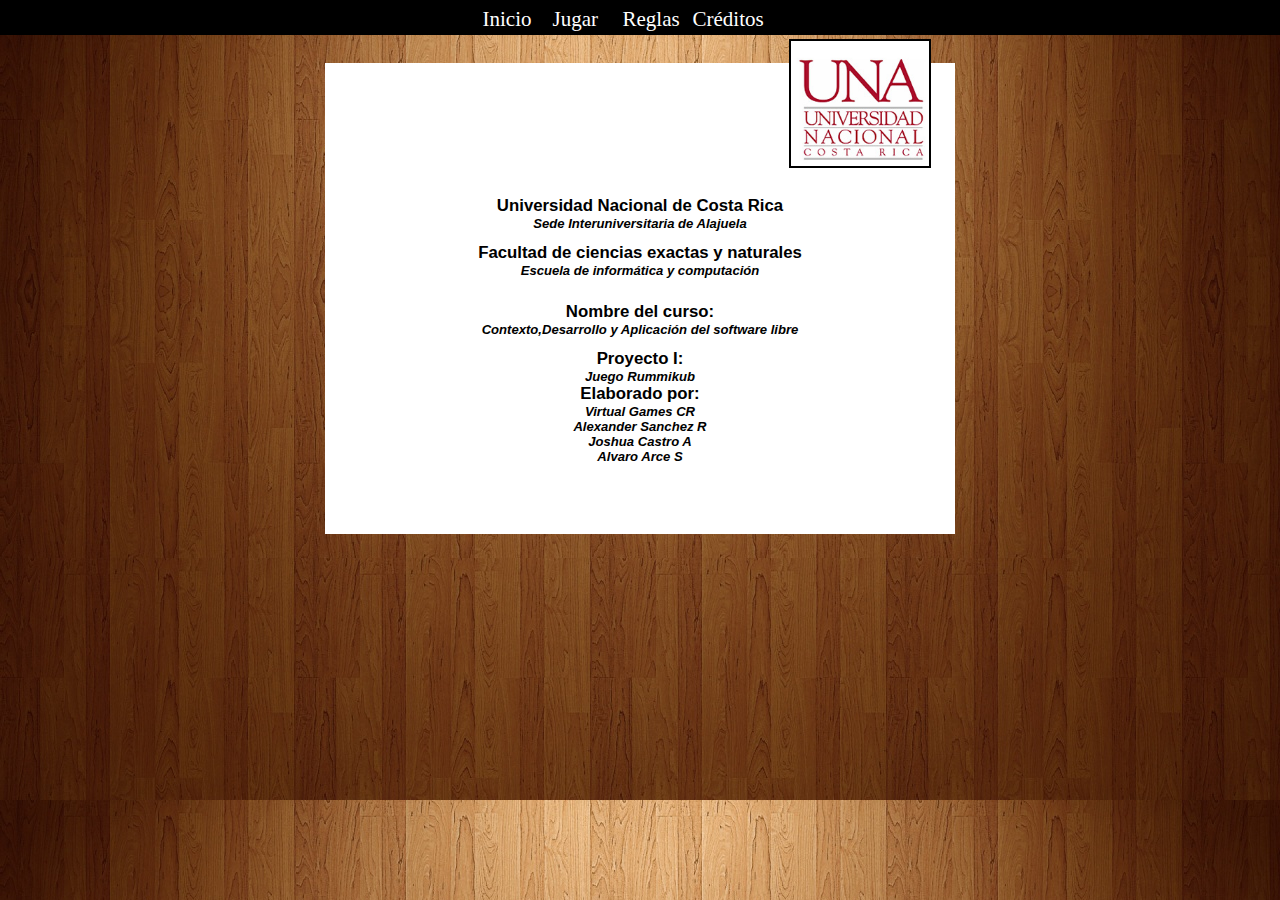
<file: public_html/Creditos.html>
<!DOCTYPE html>
<html>
    <head>
        <title>Créditos del Juego</title>
        <meta charset="UTF-8">
        <link rel="stylesheet" type="text/css" href="Interfaz.css"/>
    </head>
    <body style="background:url(Imagenes/fondoTabla.jpg)">
        
        <nav id="menu">
            <ul>
                <li> <a href="index.html" title="Regresar a Inicio">Inicio</a> </li>
                <li> <a href="Rummikub.html" title="Iniciar una partida">Jugar</a> </li>
                <li> <a href="Reglas.html" title="Reglas del Juego">Reglas</a> </li>
                <li> <a href="Creditos.html" title="Créditos">Créditos</a> </li>
            </ul>
        </nav>
        <div class="creditos">
            <div class="logoUNA"></div>
            <div class="portada">
                <h2>Universidad  Nacional de Costa Rica</h2> 
                <h3>Sede Interuniversitaria de Alajuela</h3> <br />
                <h2>Facultad de ciencias exactas y naturales</h2>
                <h3>Escuela de informática y computación</h3><br />
                <br/>
                <h2>Nombre del curso:</h2>
                <h3>Contexto,Desarrollo y Aplicaci&oacute;n del software libre</h3>
                <br/>
                <h2>Proyecto I:</h2>
                <h3>Juego Rummikub</h3>
     
                <h2>Elaborado por:</h2>
                <h3>Virtual Games CR </h3>
				<h3>Alexander Sanchez R </h3>
                <h3>Joshua Castro A </h3>
				<h3>Alvaro Arce S </h3>
            </div>
        </div>
    </body>
</html>
</file>
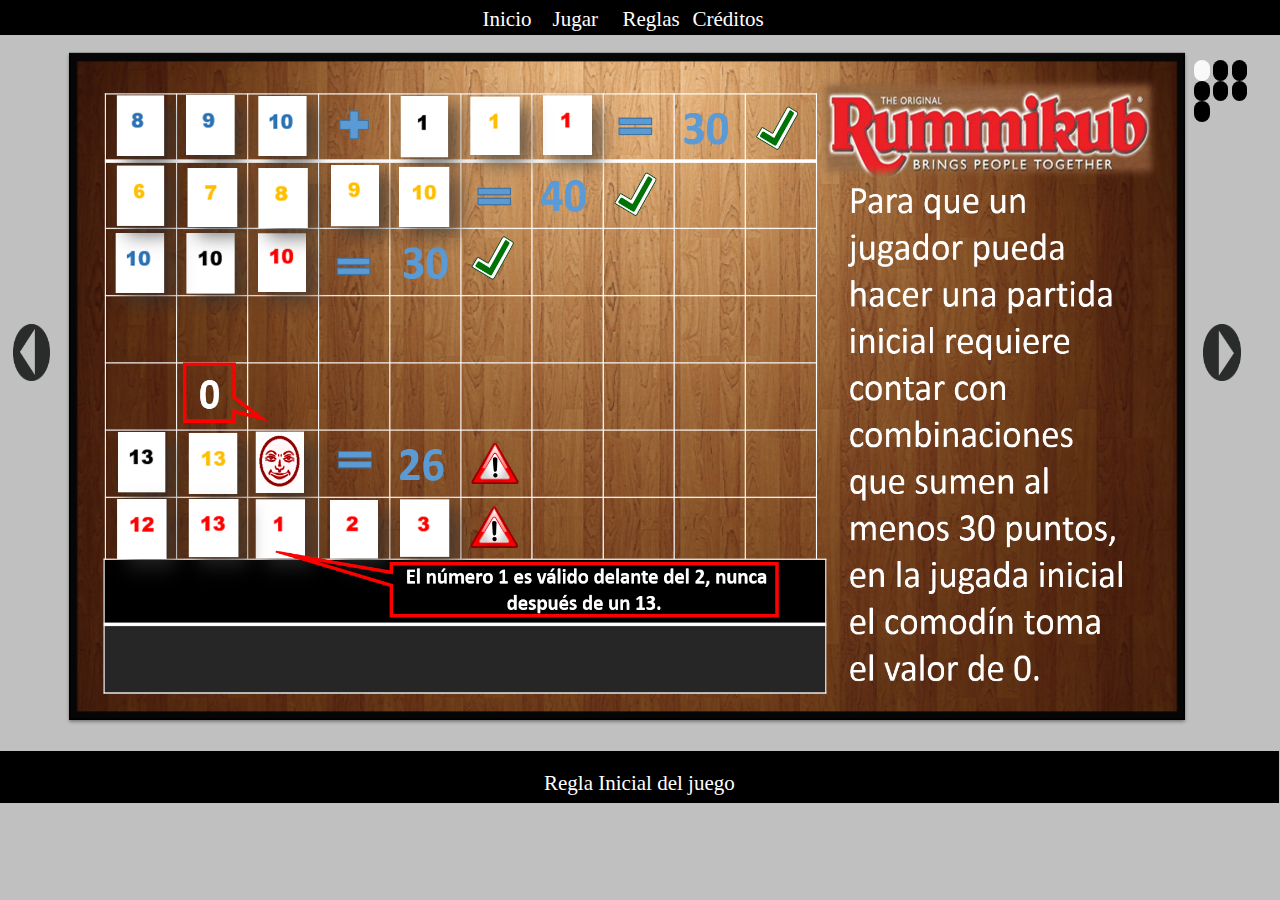
<file: public_html/reglas.html>
<!DOCTYPE html>
<html>
    <head>
        <title>Reglas del Juego</title>
        <meta charset="UTF-8">
        <meta name="viewport" content="width=device-width, initial-scale=1.0">
        <link href="Interfaz.css" rel="stylesheet" type="text/css" />
        <script type="text/javascript">

        

        var nrImg = 7;  //numero de imagenes 
        var IntSeconds = 15;     //segundos para pasar de imagen

        function Load()
        {
            nrShown = 0;    //imagen visible
            Vect = new Array(nrImg + 10);
            Vect[0] = document.getElementById("Img1");
            Vect[0].style.visibility = "visible";
            document.getElementById("S" + 0).style.visibility = "visible";
            for (var i = 1; i < nrImg; i++)
            {
                Vect[i] = document.getElementById("Img" + (i + 1));
                document.getElementById("S" + i).style.visibility = "visible";
            }

            document.getElementById("S" + 0).style.backgroundColor = "rgba(255, 255, 255, 0.90)";
            document.getElementById("SP" + nrShown).style.visibility = "visible";
            mytime = setInterval(Timer, IntSeconds * 1000);
        }
        //funcion para el lapso de tiempo
        function Timer()
        {
            nrShown++;
            if (nrShown === nrImg)
                nrShown = 0;
            Effect();
        }
        //funcion para pasar de imagen
        function next()
        {
            nrShown++;
            if (nrShown === nrImg)
                nrShown = 0;
            Effect();

            clearInterval(mytime);
            mytime = setInterval(Timer, IntSeconds * 1000);
        }
        //funcion para regresar a la imagen anterior
        function prev()
        {
            nrShown--;
            if (nrShown === -1)
                nrShown = nrImg -1;
            Effect();

            clearInterval(mytime);
            mytime = setInterval(Timer, IntSeconds * 1000);
        }
        //funcion que cambia la imagen
        function Effect()
        {
            for (var i = 0; i < nrImg; i++)
            {
                Vect[i].style.opacity = "0";   //añade el efecto 
                Vect[i].style.visibility = "hidden";

                document.getElementById("S" + i).style.backgroundColor = "rgba(0, 0, 0, 0.70)";
                document.getElementById("SP" + i).style.visibility = "hidden";
            }
            Vect[nrShown].style.opacity = "1";
            Vect[nrShown].style.visibility = "visible";
            document.getElementById("S" + nrShown).style.backgroundColor = "rgba(255, 255, 255, 0.90)";
            document.getElementById("SP" + nrShown).style.visibility = "visible";
        }

    </script>
</head>
<body style="background-color: silver" onload="Load()">
          <nav id="menu">
            <ul>
                <li> <a href="index.html" title="Regresar a Inicio">Inicio</a> </li>
                <li> <a href="Rummikub.html" title="Iniciar una partida">Jugar</a> </li>
                <li> <a href="Reglas.html" title="Reglas del Juego">Reglas</a> </li>
                <li> <a href="Creditos.html" title="Créditos">Créditos</a> </li>
            </ul>
        </nav>
    <div id="slider">
        <div id="imgs">
            <!-- Etiquetas de imagenes -->
            <img id="Img1" src="Imagenes/regla1.png"/>
            <img id="Img2" src="Imagenes/regla2.png"/>
            <img id="Img3" src="Imagenes/regla3.png"/>
            <img id="Img4" src="Imagenes/regla4.png"/>
            <img id="Img5" src="Imagenes/regla5.png"/>
            <img id="Img6" src="Imagenes/regla6.png"/>
            <img id="Img7" src="Imagenes/regla7.png"/>
        </div>
        <!--Botones izquierda y derecha, info y punto siguiente-->
        <div id="Snav">
            <!-- Punto de imagen actual -->
            <div id="SnavUp">
                <div id="Scircles">
                    <ul>
                        <!-- Secuencia de puntos -->
                        <li id="S0"></li>
                        <li id="S1"></li>
                        <li id="S2"></li>
                        <li id="S3"></li>
                        <li id="S4"></li>
                        <li id="S5"></li>
                        <li id="S6"></li>
                    </ul>
                </div>
            </div>
            <!-- Boton derecha y izquierda -->
            <div id="SnavMiddle">
                <img id="Sleft" src="Imagenes/izq.png" onclick="prev()"/>
                <img id="Sright" src="Imagenes/der.png" onclick="next()"/>
            </div>
            <!-- Informacion de cada imagen -->
            <div id="SnavBottom">
                <!-- Etiquetas de imagenes-->
                <p id="SP0">Regla Inicial del juego</p>
                <p id="SP1">Solicitar nueva ficha</p>
                <p id="SP2">Comodín</p>
                <p id="SP3">Movimientos</p>
                <p id="SP4">Movimientos</p>
                <p id="SP5">Movimientos</p>
                <p id="SP6">Ganador de la Partida</p>
            </div>
        </div>
    </div>
</body>
</html>
</file>
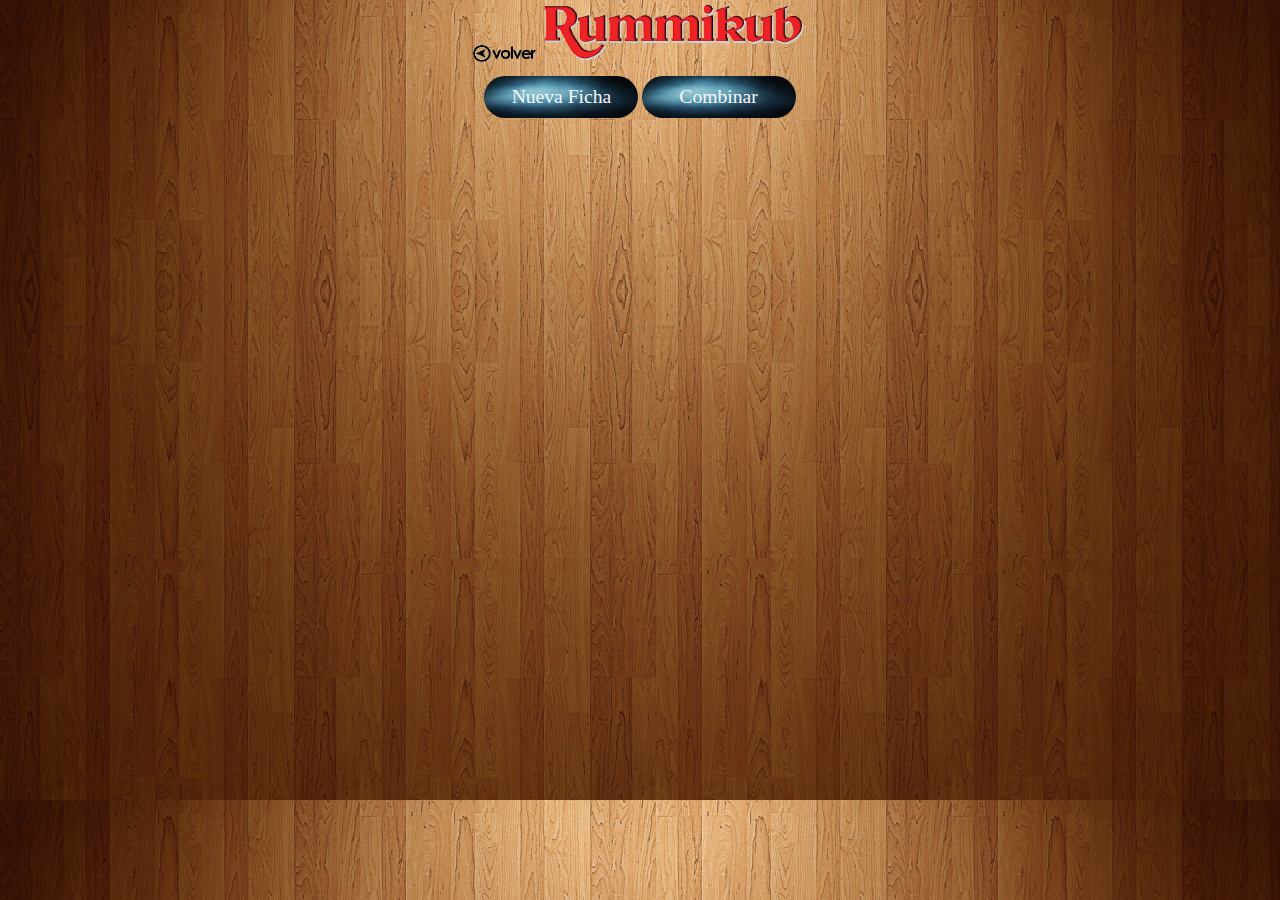
<file: public_html/Rummikub.html>
<!DOCTYPE html>
<html>
    <head>
        <title>Rummikub</title>
        <meta charset="UTF-8">
        <meta name="viewport" content="widtd=device-widtd, initial-scale=1.0">
        <link rel="stylesheet" type="text/css" href="Interfaz.css"/>
        <script type="text/javascript" src="Métodos.js"></script>
    </head>
    <body style="background-image: url(Imagenes/fondoTabla.jpg)">
        <form name="formulario1">
            <center>
                <a href="index.html"><img src="Imagenes/volver.png"></a>
                <a><img src="Imagenes/Rummi_1.png"></a>
            </center>
            <table id="tabla1">
                <tr>
                    <td onclick="movimientos1(this)" id="td1">

                    </td>
                    <td onclick="movimientos1(this)" id="td2">

                    </td>
                    <td onclick="movimientos1(this)" id="td3">
  
                    </td>
                    <td onclick="movimientos1(this)" id="td4">

                    </td>
                    <td onclick="movimientos1(this)" id="td5">

                    </td>
                    <td onclick="movimientos1(this)" id="td6">

                    </td>
                    <td onclick="movimientos1(this)" id="td7">

                    </td>
                    <td onclick="movimientos1(this)" id="td8">

                    </td>
                    <td onclick="movimientos1(this)" id="td9">

                    </td>
                    <td onclick="movimientos1(this)" id="td10">

                    </td>
                    <td onclick="movimientos1(this)" id="td11">

                    </td>
                    <td onclick="movimientos1(this)" id="td12">

                    </td>
                    <td onclick="movimientos1(this)" id="td13">

                    </td>
                    <td onclick="movimientos1(this)" id="td14">

                    </td>
                    <td onclick="movimientos1(this)" id="td15">

                    </td>
                    <td onclick="movimientos1(this)" id="td16">

                    </td>
                    <td onclick="movimientos1(this)" id="td17">

                    </td>
                    <td onclick="movimientos1(this)" id="td18">

                    </td>
                    <td onclick="movimientos1(this)" id="td19">

                    </td>
                    <td onclick="movimientos1(this)" id="td20">

                    </td>
                    <td onclick="movimientos1(this)" id="td21">

                    </td>
                    <td onclick="movimientos1(this)" id="td22">

                    </td>
                    <td onclick="movimientos1(this)" id="td23">

                    </td>
                    <td onclick="movimientos1(this)" id="td24">

                    </td>
                    <td onclick="movimientos1(this)" id="td25">

                    </td>
                    <td onclick="movimientos1(this)" id="td26">

                    </td>
                </tr>
                <tr>
                    <td onclick="movimientos1(this)" id="td27">

                    </td>
                    <td onclick="movimientos1(this)" id="td28">

                    </td>
                    <td onclick="movimientos1(this)" id="td29">

                    </td>
                    <td onclick="movimientos1(this)" id="td30">

                    </td>
                    <td onclick="movimientos1(this)" id="td31">

                    </td>
                    <td onclick="movimientos1(this)" id="td32">

                    </td>
                    <td onclick="movimientos1(this)" id="td33">

                    </td>
                    <td onclick="movimientos1(this)" id="td34">

                    </td>
                    <td onclick="movimientos1(this)" id="td35"> 

                    </td>
                    <td onclick="movimientos1(this)" id="td36">

                    </td>
                    <td onclick="movimientos1(this)" id="td37">

                    </td>
                    <td onclick="movimientos1(this)" id="td38">

                    </td >
                    <td onclick="movimientos1(this)" id="td39">

                    </td>
                    <td onclick="movimientos1(this)" id="td40">

                    </td>
                    <td onclick="movimientos1(this)" id="td41">

                    </td>
                    <td onclick="movimientos1(this)" id="td42">

                    </td>
                    <td onclick="movimientos1(this)" id="td43">
 
                    </td>
                    <td onclick="movimientos1(this)" id="td44">
    
                    </td>
                    <td onclick="movimientos1(this)" id="td45">

                    </td>
                    <td onclick="movimientos1(this)" id="td46">

                    </td>
                    <td onclick="movimientos1(this)" id="td47">

                    </td>
                    <td onclick="movimientos1(this)" id="td48">

                    </td>
                    <td onclick="movimientos1(this)" id="td49">

                    </td>
                    <td onclick="movimientos1(this)" id="td50">

                    </td>
                    <td onclick="movimientos1(this)" id="td51">

                    </td>
                    <td onclick="movimientos1(this)" id="td52">

                    </td>
                </tr>
                <tr>    
                    <td onclick="movimientos1(this)" id="td53">

                    </td>
                    <td onclick="movimientos1(this)" id="td54">

                    </td>
                    <td onclick="movimientos1(this)" id="td55">

                    </td>
                    <td onclick="movimientos1(this)" id="td56">

                    </td>
                    <td onclick="movimientos1(this)" id="td57">

                    </td>
                    <td onclick="movimientos1(this)" id="td58">

                    </td>
                    <td onclick="movimientos1(this)" id="td59">

                    </td>
                    <td onclick="movimientos1(this)" id="td60">

                    </td>
                    <td onclick="movimientos1(this)" id="td61">

                    </td>
                    <td onclick="movimientos1(this)" id="td62">

                    </td>
                    <td onclick="movimientos1(this)" id="td63">
   
                    </td>
                    <td onclick="movimientos1(this)" id="td64">

                    </td>
                    <td onclick="movimientos1(this)" id="td65">

                    </td>
                    <td onclick="movimientos1(this)" id="td66">

                    </td>
                    <td onclick="movimientos1(this)" id="td67">
      
                    </td>
                    <td onclick="movimientos1(this)" id="td68">

                    </td>
                    <td onclick="movimientos1(this)" id="td69">

                    </td>
                    <td onclick="movimientos1(this)" id="td70">

                    </td>
                    <td onclick="movimientos1(this)" id="td71">
      
                    </td>
                    <td onclick="movimientos1(this)" id="td72">

                    </td>
                    <td onclick="movimientos1(this)" id="td73">

                    </td>
                    <td onclick="movimientos1(this)" id="td74">

                    </td>
                    <td onclick="movimientos1(this)" id="td75">

                    </td>
                    <td onclick="movimientos1(this)" id="td76">

                    </td>
                    <td onclick="movimientos1(this)" id="td77">

                    </td>
                    <td onclick="movimientos1(this)" id="td78">

                    </td>
                </tr>
                <tr>
                    <td onclick="movimientos1(this)" id="td79">

                    </td>
                    <td onclick="movimientos1(this)" id="td80">

                    </td>
                    <td onclick="movimientos1(this)" id="td81">

                    </td>
                    <td onclick="movimientos1(this)" id="td82">
                        
                    </td>
                    <td onclick="movimientos1(this)" id="td83">

                    </td>
                    <td onclick="movimientos1(this)" id="td84">

                    </td>
                    <td onclick="movimientos1(this)" id="td85">

                    </td>
                    <td onclick="movimientos1(this)" id="td86">

                    </td>
                    <td onclick="movimientos1(this)" id="td87">

                    </td>
                    <td onclick="movimientos1(this)" id="td88">

                    </td>
                    <td onclick="movimientos1(this)" id="td89">
                        
                    </td>
                    <td onclick="movimientos1(this)" id="td90">
                        
                    </td>
                    <td onclick="movimientos1(this)" id="td91">
                        
                    </td>
                    <td onclick="movimientos1(this)" id="td92">
                        
                    </td>
                    <td onclick="movimientos1(this)" id="td93">
                        
                    </td>
                    <td onclick="movimientos1(this)" id="td94">
                        
                    </td>
                    <td onclick="movimientos1(this)" id="td95">
                        
                    </td>
                    <td onclick="movimientos1(this)" id="td96">
                        
                    </td>
                    <td onclick="movimientos1(this)" id="td97">
                        
                    </td>
                    <td onclick="movimientos1(this)" id="td98">
                        
                    </td>
                    <td onclick="movimientos1(this)" id="td99">
                        
                    </td>
                    <td onclick="movimientos1(this)" id="td100">
                        
                    </td>
                    <td onclick="movimientos1(this)" id="td101">
                        
                    </td>
                    <td onclick="movimientos1(this)" id="td102">
                        
                    </td>
                    <td onclick="movimientos1(this)" id="td103">
                        
                    </td>
                    <td onclick="movimientos1(this)" id="td104">
                        
                    </td>
                </tr>
                <tr>
                    <td onclick="movimientos1(this)" id="td105">
                        
                    </td>
                    <td onclick="movimientos1(this)" id="td106">
                        
                    </td>
                    <td onclick="movimientos1(this)" id="td107">
                        
                    </td>
                    <td onclick="movimientos1(this)" id="td108">
                        
                    </td>
                    <td onclick="movimientos1(this)" id="td109">

                    </td>
                    <td onclick="movimientos1(this)" id="td110">

                    </td>
                    <td onclick="movimientos1(this)" id="td111">

                    </td>
                    <td onclick="movimientos1(this)" id="td112">

                    </td>
                    <td onclick="movimientos1(this)" id="td113">

                    </td>
                    <td onclick="movimientos1(this)" id="td114">

                    </td>
                     <td onclick="movimientos1(this)" id="td115">
                        
                    </td>
                    <td onclick="movimientos1(this)" id="td116">
                        
                    </td>
                    <td onclick="movimientos1(this)" id="td117">
                        
                    </td>
                    <td onclick="movimientos1(this)" id="td118">
                        
                    </td>
                    <td onclick="movimientos1(this)" id="td119">
                        
                    </td>
                    <td onclick="movimientos1(this)" id="td120">
                        
                    </td>
                    <td onclick="movimientos1(this)" id="td121">
                        
                    </td>
                    <td onclick="movimientos1(this)" id="td122">
                        
                    </td>
                    <td onclick="movimientos1(this)" id="td123">
                        
                    </td>
                    <td onclick="movimientos1(this)" id="td124">
                        
                    </td>
                    <td onclick="movimientos1(this)" id="td125">
                        
                    </td>
                    <td onclick="movimientos1(this)" id="td126">
                        
                    </td>
                    <td onclick="movimientos1(this)" id="td127">
                        
                    </td>
                    <td onclick="movimientos1(this)" id="td128">
                        
                    </td>
                    <td onclick="movimientos1(this)" id="td129">
                        
                    </td>
                    <td onclick="movimientos1(this)" id="td130">
                        
                    </td>
                </tr>
                <tr>
                    <td onclick="movimientos1(this)" id="td131">
                        
                    </td>
                    <td onclick="movimientos1(this)" id="td132">
                        
                    </td>
                    <td onclick="movimientos1(this)" id="td133">
                        
                    </td>
                    <td onclick="movimientos1(this)" id="td134">
                        
                    </td>
                    <td onclick="movimientos1(this)" id="td135">

                    </td>
                    <td onclick="movimientos1(this)" id="td136">

                    </td>
                    <td onclick="movimientos1(this)" id="td137">

                    </td>
                    <td onclick="movimientos1(this)" id="td138">

                    </td>
                    <td onclick="movimientos1(this)" id="td139">

                    </td>
                    <td onclick="movimientos1(this)" id="td140">

                    </td>
                    <td onclick="movimientos1(this)" id="td141">
                        
                    </td>
                    <td onclick="movimientos1(this)" id="td142">
                        
                    </td>
                    <td onclick="movimientos1(this)" id="td143">
                        
                    </td>
                    <td onclick="movimientos1(this)" id="td144">
                        
                    </td>
                    <td onclick="movimientos1(this)" id="td145">
                        
                    </td>
                    <td onclick="movimientos1(this)" id="td146">
                        
                    </td>
                    <td onclick="movimientos1(this)" id="td147">
                        
                    </td>
                    <td onclick="movimientos1(this)" id="td148">
                        
                    </td>
                    <td onclick="movimientos1(this)" id="td149">
                        
                    </td>
                    <td onclick="movimientos1(this)" id="td150">
                        
                    </td>
                    <td onclick="movimientos1(this)" id="td151">
                        
                    </td>
                    <td onclick="movimientos1(this)" id="td152">
                        
                    </td>
                    <td onclick="movimientos1(this)" id="td153">
                        
                    </td>
                    <td onclick="movimientos1(this)" id="td154">
                        
                    </td>
                    <td onclick="movimientos1(this)" id="td155">
                        
                    </td>
                    <td onclick="movimientos1(this)" id="td156">
                        
                    </td>
                </tr>
                <tr>    
            </table>
            <br />
            <center> 
                <input type="button" name="btnPedir" value="Nueva Ficha" onclick="solicitarCarta()">
                <input type="button" name="btnCombinar" value="Combinar" onclick="validar()">
                <br /> <br />
            </center>
            <center>
            <input id="jugadortxt" type="text" name="nombre" readonly class="texto">
            </center>
            <table id="tabla2">
                <tr>
                    <td onclick="movimientos(this)" id="td157">
                        
                    </td>
                    <td onclick="movimientos(this)" id="td158">
                        
                    </td>
                    <td onclick="movimientos(this)" id="td159">
                        
                    </td>
                    <td onclick="movimientos(this)" id="td160">
                        
                    </td>
                    <td onclick="movimientos(this)" id="td161">
                        
                    </td>
                    <td onclick="movimientos(this)" id="td162">
                        
                    </td>
                    <td onclick="movimientos(this)" id="td163">
                        
                    </td>
                    <td onclick="movimientos(this)" id="td164">
                        
                    </td>
                    <td onclick="movimientos(this)" id="td165">
                        
                    </td>
                    <td onclick="movimientos(this)" id="td166">
                        
                    </td>
                    <td onclick="movimientos(this)" id="td167">
                        
                    </td>
                    <td onclick="movimientos(this)" id="td168">
                        
                    </td>
                    <td onclick="movimientos(this)" id="td169">
                        
                    </td>
                    <td onclick="movimientos(this)" id="td170">
                        
                    </td>
                    <td onclick="movimientos(this)" id="td171">
                        
                    </td>
                    <td onclick="movimientos(this)" id="td172">
                        
                    </td>
                    <td onclick="movimientos(this)" id="td173">
                        
                    </td>
                    <td onclick="movimientos(this)" id="td174">
                        
                    </td>
                    <td onclick="movimientos(this)" id="td175">
                        
                    </td>
                    <td onclick="movimientos(this)" id="td176">
                        
                    </td>
                    <td onclick="movimientos1(this)" id="td177">

                    </td>
                    <td onclick="movimientos1(this)" id="td178">

                    </td>
                    <td onclick="movimientos1(this)" id="td179">

                    </td>
                    <td onclick="movimientos1(this)" id="td180">

                    </td>
                    <td onclick="movimientos1(this)" id="td181">

                    </td>
                    <td onclick="movimientos1(this)" id="td182">

                    </td>
                </tr>
                <tr>
                    <td onclick="movimientos(this)" id="td183">
                        
                    </td>
                    <td onclick="movimientos(this)" id="td184">
                        
                    </td>
                    <td onclick="movimientos(this)" id="td185">
                        
                    </td>
                    <td onclick="movimientos(this)" id="td186">
                        
                    </td>
                    <td onclick="movimientos(this)" id="td187">
                        
                    </td>
                    <td onclick="movimientos(this)" id="td188">
                        
                    </td>
                    <td onclick="movimientos(this)" id="td189">
                        
                    </td>
                    <td onclick="movimientos(this)" id="td190">
                        
                    </td>
                    <td onclick="movimientos(this)" id="td191">
                        
                    </td>
                    <td onclick="movimientos(this)" id="td192">
                        
                    </td>
                    <td onclick="movimientos(this)" id="td193">
                        
                    </td>
                    <td onclick="movimientos(this)" id="td194">
                        
                    </td>
                    <td onclick="movimientos(this)" id="td195">
                        
                    </td>
                    <td onclick="movimientos(this)" id="td196">
                        
                    </td>
                    <td onclick="movimientos(this)" id="td197">
                        
                    </td>
                    <td onclick="movimientos(this)" id="td198">
                        
                    </td>
                    <td onclick="movimientos(this)" id="td199">
                        
                    </td>
                    <td onclick="movimientos(this)" id="td200">
                        
                    </td>
                    <td onclick="movimientos(this)" id="td201">
                        
                    </td>
                    <td onclick="movimientos(this)" id="td202">
                        
                    </td>
                    <td onclick="movimientos1(this)" id="td203">

                    </td>
                    <td onclick="movimientos1(this)" id="td204">

                    </td>
                    <td onclick="movimientos1(this)" id="td205">

                    </td>
                    <td onclick="movimientos1(this)" id="td206">

                    </td>
                    <td onclick="movimientos1(this)" id="td207">

                    </td>
                    <td onclick="movimientos1(this)" id="td208">

                    </td>
                </tr>
            </table>
        </form>
        <center>
            <br />
            <input type="button" value="Ver Puntuaciones" onclick="acordeon('tablaResultados')" id="btnPuntuaciones">
            <table id="tablaResultados" class="tableResultados" style="display:none;">
                <tr>
                    <td>
                        Partida
                    </td>
                    <td>
                        Jugador 1
                    </td>
                    <td>
                        Jugador 2
                    </td>
                    <td>
                        Jugador 3
                    </td>
                    <td>
                        Jugador 4
                    </td>
                </tr>
                <tr>
                    <td>
                        Total
                    </td>
                    <td>
                        
                    </td>
                    <td>
                        
                    </td>
                    <td>
                        
                    </td>
                    <td>  
                    </td>
                </tr>
         </table>
       </center>
    </body>
</html>
</file>
<file: public_html/Interfaz.css>
/*Baner Inicio*/
#wrapper{    
  max-width: 1300px;
  margin-left: 650px;
  margin-right: auto;
  padding:0px 0;
}
/*Menú de las páginas*/
nav#menu {
      width:100%; /*Largo del menú*/
      height:50px;/*Ancho del menú*/
      background-color: black;
}
#menu ul {
    display:block;
    list-style-type: none;
    width:450px;
    margin: 0 auto;
    padding: 0;
}
#menu ul li {
    margin: 0;
    padding: 0;
}
/*Enlaces del Menú*/
#menu ul li a {
    float:left;
    max-height: 25px;
    width: 100px;
    margin: 0; 
    padding: 10px 0;
    font-family:fantasy; 
    font-size: 30px; 
    text-align:match-parent;
    text-decoration: none; /*Sin subrayar*/
    color:menu; 
}
/*Cuando se pase el cursor por el enlace*/
#top-menu ul li a:hover { 
    border-bottom: #da1 solid 2px; /*Borde inferior*/
}
/*Todas la página*/
*{
    margin:0px;
    padding:0px;
    font-family:sans-serif;
}
/*Página de Inicio*/
#fondoInicio img {
    width:100%;
    height:81.5%;
    position:absolute;
}
/*-------------------------------Juego--------------------------------------*/ 
table,td{
   border: 3px solid black;
   margin: 0 auto;
   font-weight: bold;
   padding:0px;
}
table{
    background-color:chocolate;
}
.tableResultados td{
    padding:10px;
    font-size:14pt;
    font-family: Verdana;
    text-align: center;
}
/*Turno de Jugador*/
#jugadortxt{
    background-color: black;
    color: white;
    font-family: Arial;
}
/*Botpnes*/
input[type=button]{
    height:60px;
    width:220px;
    font-family:fantasy; 
    font-size: 28px; 
    text-align:match-parent;
    text-decoration-style:dotted;
    color:whitesmoke;
    border: 0;
    padding: 10px 0;
    background: url(Imagenes/botf.jpg)no-repeat;
    border-radius: 50px;
}

.texto{
    font-weight: bold;
    font-size: 16pt;
    font-family: Tahoma;
    text-align: center;
}
/*-------------------------------Reglas del Juego-----------------------------*/
#slider{
    position: absolute;
    padding: 100px;
    width: 87%;
    height: 68.4%;
    margin: 0 auto;
    margin-top: 1%;  
}
/*Imagenes Slide Reglas*/
#imgs img {
    width:90%;
    height:90%;
    margin-left:5%;
    position:absolute;
    top:0;
    left:0;
    transition: 1s;/*tiempo de transicon*/ 
    visibility:hidden;/*mostrar solo una imgane por momento*/
}
/*contenedor */
#Snav {
    display:block;
    width:100%;
    height:100%;
    position:absolute;
    top:0;
    left:0;
}
/*circulos*/
#SnavUp {
    display:block;
    width:100%;
    height:20%;
}
#Scircles {
    display:block;
    width:5%;
    height:15%;
    margin-right:0%;
    margin-top:1%;
    float:right;        
}
#Scircles ul {
    margin:0;
    float:right;
    display:block;
    width:100%;
    height:100%;
}
#Scircles li{
    list-style:none;
    display:block;
    background-color:rgba(0, 0, 0, 1);
    width:25%;
    height:90%;
    margin-left:5%;
    float:left;     
    visibility:hidden;
    border-bottom-left-radius:25px;
    border-top-left-radius:25px;
    border-bottom-right-radius:25px;
    border-top-right-radius:25px;
}
#SnavMiddle {
    display:block;
    width:100%;
    height:15%;
    margin-top:10%;     
}
/*boton izquierdo*/
#Sleft {
    width:3%;
    height:50%;
    float:left;
    margin-left:1%;
    opacity:0.8;
}
/*efecto del boton*/
#Sleft:hover {
    opacity:0.8;
}
/*boton izquierdo*/
#Sright {
    width:3%;
    height:50%;
    float:right;
    margin-right:1%;
    opacity:0.8;
}
/*efecto del boton*/
#Sright:hover {
    opacity:0.8;
}
/*informacion de la parte inferior*/
#SnavBottom {
    display:block;
    background-color:black;
    width:102%;
    height:7%;
    position:absolute;
    bottom:0;
    left:0;
}
#SnavBottom p {
    font-family:impact; 
    font-size: 30px; 
    text-align:match-parent;
    text-decoration: none; /*Sin subrayar*/
    color:menu; 
    color:#fff;
    position:absolute;
    bottom:0;
    left:0;
    margin-left:42%;
    visibility:hidden;
    padding:10px;
}
/*-----------------------Créditos----------------------------------------------*/

.divPrincipal{
    border:2px solid black;
}

.botonInicio{
    margin:0 auto;
    padding:30px;
    width:100%;
}

h2, h3{
    font-family: Arial,Tahoma;
}

h3{
    font-style: italic;
}

div.creditos {
 	position: relative;
	padding: 100px;
	width: 700px;
	margin: 0 auto;
        background: #ffffff;
	text-align: center;
        margin-top: 40px;
}

.logoUNA {
	width: 197px;
	height: 179px;
	position: absolute;
	top: -35px; 
	right: 35px;
	background: url(Imagenes/logo_una.jpg) no-repeat;
        border: 3px solid black;     
}

.portada{
    margin-top: 90px;
}

html{
    zoom:70%;
}
</file>
